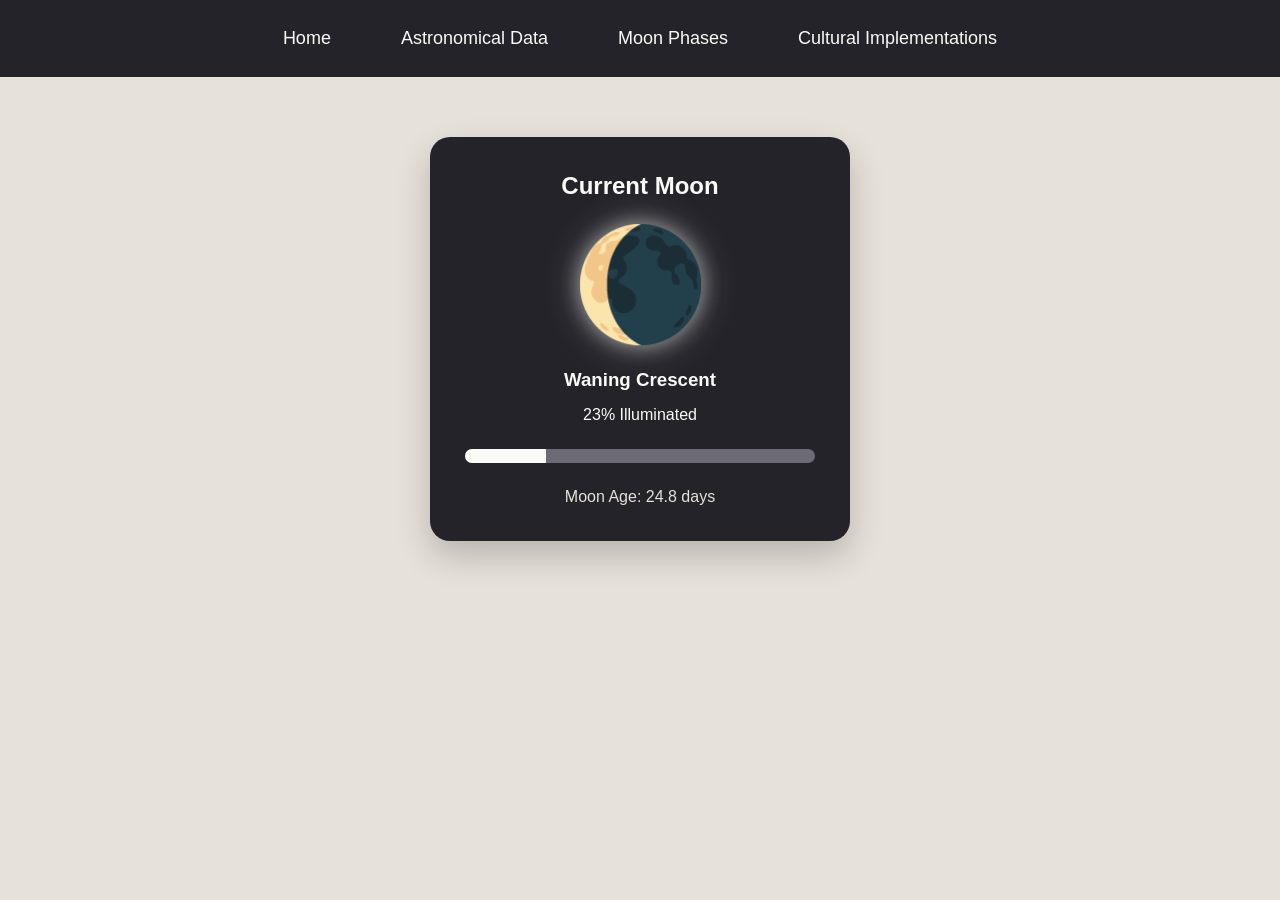
<file: index.html>
<!DOCTYPE html>
<html>
<head>
    <title>Moon Tracker</title>

    <link rel="stylesheet" href="home.css">
    
<body>

<nav>
    <a href="#">Home</a>
    <a href="#">Astronomical Data</a>
    <a href="#">Moon Phases</a>
    <a href="#">Cultural Implementations</a>
</nav>

<div class="container">
    <div class="moon-card">
        <h2>Current Moon</h2>
        <div id="moonIcon" class="moon">🌕</div>
        <h3 id="phaseName">Loading...</h3>
        <p id="illuminationText">0% Illuminated</p>

        <div class="bar">
            <div class="fill" id="fill"></div>
        </div>

        <p id="moonAge"></p>
    </div>
</div>
<script src="home.js"></script>

</body>
</html>
</file>
<file: home.css>
*{
    margin:0;
    padding:0;
    box-sizing:border-box;
    font-family:Montserrat, sans-serif;
}

body{
    background:#E6E1D9;
    color:#24232A;
}

/* NAVBAR */

nav{
    background:#24232A;
    display:flex;
    justify-content:center;
    gap:40px;
    padding:20px;
}

nav a{
    color:#FAFAF6;
    text-decoration:none;
    font-size:18px;
    transition:.3s;
    padding:8px 15px;
    border-radius:10px;
}

nav a:hover{
    background:#6C6A72;
}

/* MAIN */

.container{
    display:flex;
    justify-content:center;
    align-items:center;
    margin-top:60px;
}

.moon-card{

    background:#24232A;
    color:#FAFAF6;

    width:420px;

    border-radius:20px;

    padding:35px;

    text-align:center;

    box-shadow:0 15px 35px rgba(0,0,0,.2);

}

.moon{

    font-size:110px;

    margin:20px 0;

    text-shadow:
    0 0 20px rgba(250,250,246,.5),
    0 0 40px rgba(250,250,246,.3);

}

h2{
    margin-bottom:10px;
}

h3{
    margin-bottom:15px;
}

.bar{

    width:100%;
    height:14px;

    background:#6C6A72;

    border-radius:50px;

    overflow:hidden;

    margin:25px 0;

}

.fill{

    width:0%;

    height:100%;

    background:#FAFAF6;

    transition:width 1.5s ease;

}

#moonAge{
    margin-top:15px;
    color:#E6E1D9;
}
</file>
